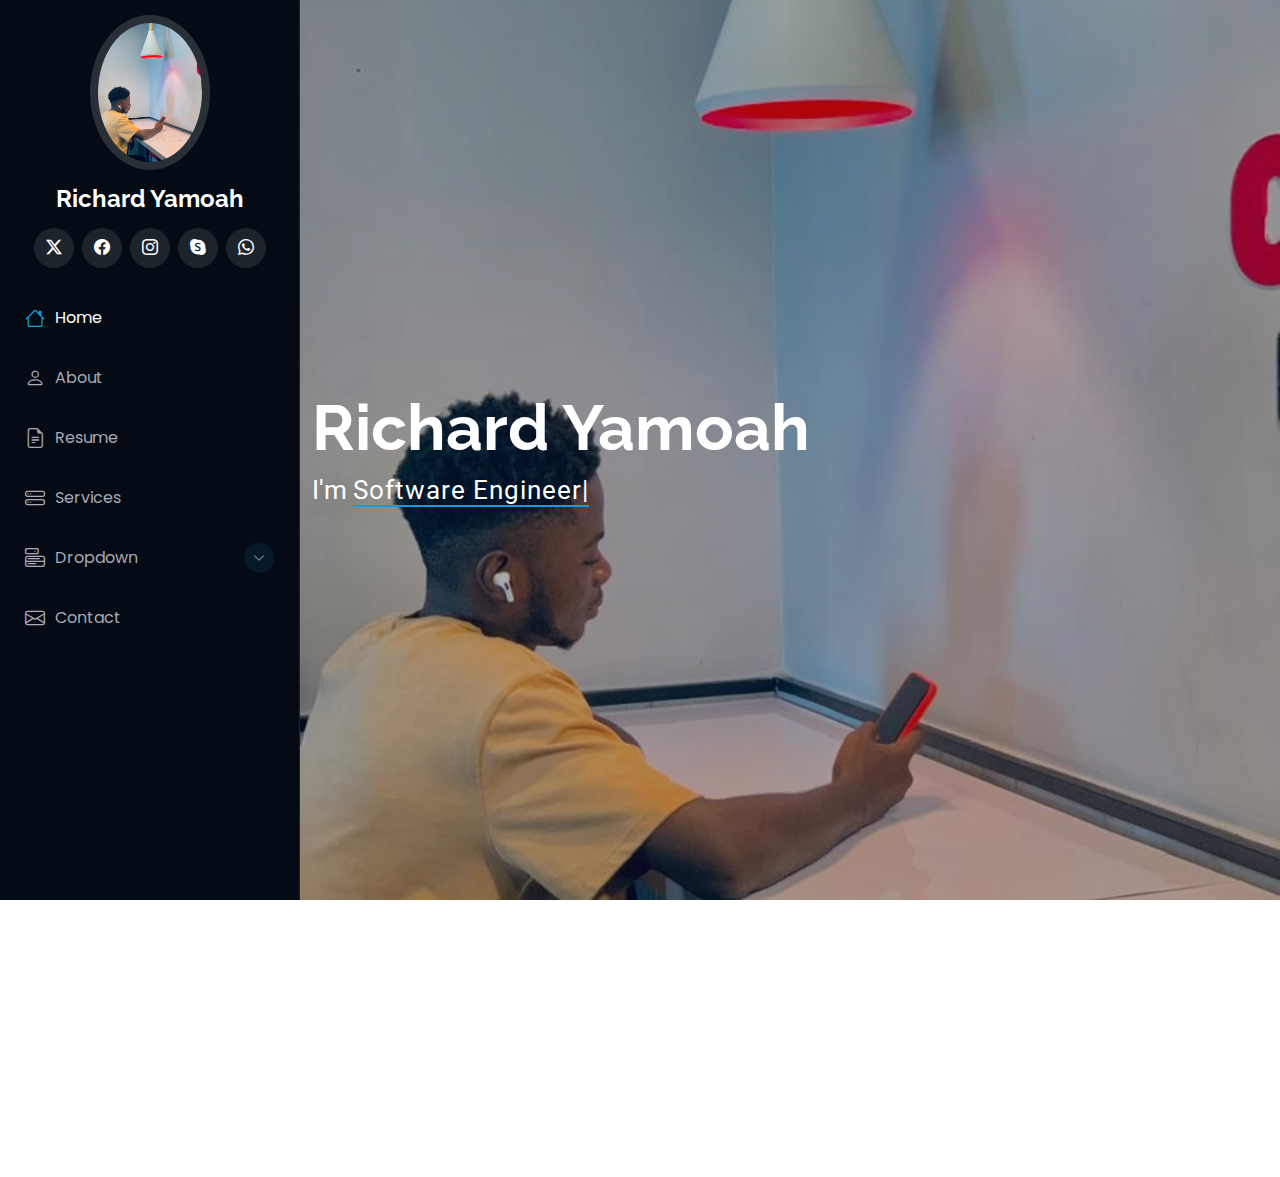
<file: index.html>
<!DOCTYPE html>
<html lang="en">

<head>
  <meta charset="utf-8">
  <meta content="width=device-width, initial-scale=1.0" name="viewport">
  <title>Index - Portfolio </title>
  <meta content="" name="description">
  <meta content="" name="keywords">

  <!-- Favicons -->
  <link href="assets/img/favicon.png" rel="icon">
  <link href="assets/img/apple-touch-icon.png" rel="apple-touch-icon">

  <!-- Fonts -->
  <link href="https://fonts.googleapis.com" rel="preconnect">
  <link href="https://fonts.gstatic.com" rel="preconnect" crossorigin>
  <link href="https://fonts.googleapis.com/css2?family=Roboto:ital,wght@0,100;0,300;0,400;0,500;0,700;0,900;1,100;1,300;1,400;1,500;1,700;1,900&family=Poppins:ital,wght@0,100;0,200;0,300;0,400;0,500;0,600;0,700;0,800;0,900;1,100;1,200;1,300;1,400;1,500;1,600;1,700;1,800;1,900&family=Raleway:ital,wght@0,100;0,200;0,300;0,400;0,500;0,600;0,700;0,800;0,900;1,100;1,200;1,300;1,400;1,500;1,600;1,700;1,800;1,900&display=swap" rel="stylesheet">

  <!-- Vendor CSS Files -->
  <link href="assets/vendor/bootstrap/css/bootstrap.min.css" rel="stylesheet">
  <link href="assets/vendor/bootstrap-icons/bootstrap-icons.css" rel="stylesheet">
  <link href="assets/vendor/aos/aos.css" rel="stylesheet">
  <link href="assets/vendor/glightbox/css/glightbox.min.css" rel="stylesheet">
  <link href="assets/vendor/swiper/swiper-bundle.min.css" rel="stylesheet">

  <!-- Main CSS File -->
  <link href="assets/css/main.css" rel="stylesheet">
</head>

<body class="index-page">

  <header id="header" class="header dark-background d-flex flex-column">
    <i class="header-toggle d-xl-none bi bi-list"></i>

    <div class="profile-img">
      <img src="idimg.jpg" alt="" class="img-fluid rounded-circle">
    </div>

    <a href="index.html" class="logo d-flex align-items-center justify-content-center">
      <!-- Uncomment the line below if you also wish to use an image logo -->
      <!-- <img src="assets/img/logo.png" alt=""> -->
      <h1 class="sitename">Richard Yamoah</h1>
    </a>

    <div class="social-links text-center">
      <a href="https://www.twitter.com/RichardYam18223" class="twitter"><i class="bi bi-twitter-x"></i></a>
      <a href="https://www.facebook.com/Rhich Bhard Boi Idhea" class="facebook"><i class="bi bi-facebook"></i></a>
      <a href="https://www.instagram.com/rhichbhardboiidea" class="instagram"><i class="bi bi-instagram"></i></a>
      <a href="https://join.skype.com/invite/7YtY5K0yZ2o5" class="google-plus"><i class="bi bi-skype"></i></a>
      <a href="https://wa.me/2330549132017" class="WhatsApp"><i class="bi bi-whatsapp"></i></a>
    </div>

    <nav id="navmenu" class="navmenu">
      <ul>
        <li><a href="#hero" class="active"><i class="bi bi-house navicon"></i>Home</a></li>
        <li><a href="About.html"><i class="bi bi-person navicon"></i> About</a></li>
        <li><a href="Resum.html"><i class="bi bi-file-earmark-text navicon"></i> Resume</a></li>
       
        <li><a href="sevice.html"><i class="bi bi-hdd-stack navicon"></i> Services</a></li>
        <li class="dropdown"><a href="index.html"><i class="bi bi-menu-button navicon"></i> <span>Dropdown</span> <i class="bi bi-chevron-down toggle-dropdown"></i></a>
          <ul>
            <li><a href="#">Dropdown 1</a></li>
            <li class="dropdown"><a href="#"><span>Deep Dropdown</span> <i class="bi bi-chevron-down toggle-dropdown"></i></a>
              <ul>
                <li><a href="#">Deep Dropdown 1</a></li>
                <li><a href="#">Deep Dropdown 2</a></li>
                <li><a href="#">Deep Dropdown 3</a></li>
                <li><a href="#">Deep Dropdown 4</a></li>
                <li><a href="#">Deep Dropdown 5</a></li>
              </ul>
            </li>
            <li><a href="#">Dropdown 2</a></li>
            <li><a href="#">Dropdown 3</a></li>
            <li><a href="#">Dropdown 4</a></li>
          </ul>
        </li>
        <li><a href="contact.html"><i class="bi bi-envelope navicon"></i> Contact</a></li>
      </ul>
    </nav>

  </header>

  <main class="main">

    <!-- Hero Section -->
    <section id="hero" class="hero section dark-background">

      <img src="idimg.jpg" alt="" data-aos="fade-in" class="">

      <div class="container" data-aos="fade-up" data-aos-delay="100">
        <h2>Richard Yamoah</h2>
        <p>I'm <span class="typed" data-typed-items="Software Engineer, Web Developer">Software Engineer</span><span class="typed-cursor typed-cursor--blink" aria-hidden="true"></span><span class="typed-cursor typed-cursor--blink" aria-hidden="true"></span></p>
      </div>

    </section><!-- /Hero Section -->

    <!-- Stats Section -->
    <section id="stats" class="stats section">

      <div class="container" data-aos="fade-up" data-aos-delay="100">

        <div class="row gy-4">

          <div class="col-lg-3 col-md-6">
            <div class="stats-item">
              <i class="bi bi-emoji-smile"></i>
              <span data-purecounter-start="0" data-purecounter-end="0" data-purecounter-duration="1" class="purecounter"></span>
              <p><strong>Happy Clients</strong> <span></span></p>
            </div>
          </div><!-- End Stats Item -->

          <div class="col-lg-3 col-md-6">
            <div class="stats-item">
              <i class="bi bi-journal-richtext"></i>
              <span data-purecounter-start="0" data-purecounter-end="2" data-purecounter-duration="1" class="purecounter"></span>
              <p><strong>Projects</strong> <span></span></p>
            </div>
          </div><!-- End Stats Item -->

          <div class="col-lg-3 col-md-6">
            <div class="stats-item">
              <i class="bi bi-headset"></i>
              <span data-purecounter-start="0" data-purecounter-end="4" data-purecounter-duration="1" class="purecounter"></span>
              <p><strong>Hours Of Support</strong> <span></span></p>
            </div>
          </div><!-- End Stats Item -->

          <div class="col-lg-3 col-md-6">
            <div class="stats-item">
              <i class="bi bi-people"></i>
              <span data-purecounter-start="0" data-purecounter-end="32" data-purecounter-duration="1" class="purecounter"></span>
              <p><strong>Hard Workers</strong> <span></span></p>
            </div>
          </div><!-- End Stats Item -->

        </div>

      </div>

    </section><!-- /Stats Section -->

  </main>

  <!-- Scroll Top -->
  <a href="#" id="scroll-top" class="scroll-top d-flex align-items-center justify-content-center"><i class="bi bi-arrow-up-short"></i></a>

  <!-- Preloader -->
  <div id="preloader"></div>

  <!-- Vendor JS Files -->
  <script src="assets/vendor/bootstrap/js/bootstrap.bundle.min.js"></script>
  <script src="assets/vendor/php-email-form/validate.js"></script>
  <script src="assets/vendor/aos/aos.js"></script>
  <script src="assets/vendor/typed.js/typed.umd.js"></script>
  <script src="assets/vendor/purecounter/purecounter_vanilla.js"></script>
  <script src="assets/vendor/waypoints/noframework.waypoints.js"></script>
  <script src="assets/vendor/glightbox/js/glightbox.min.js"></script>
  <script src="assets/vendor/imagesloaded/imagesloaded.pkgd.min.js"></script>
  <script src="assets/vendor/isotope-layout/isotope.pkgd.min.js"></script>
  <script src="assets/vendor/swiper/swiper-bundle.min.js"></script>

  <!-- Main JS File -->
  <script src="assets/js/main.js"></script>

</body>

</html>
</file>
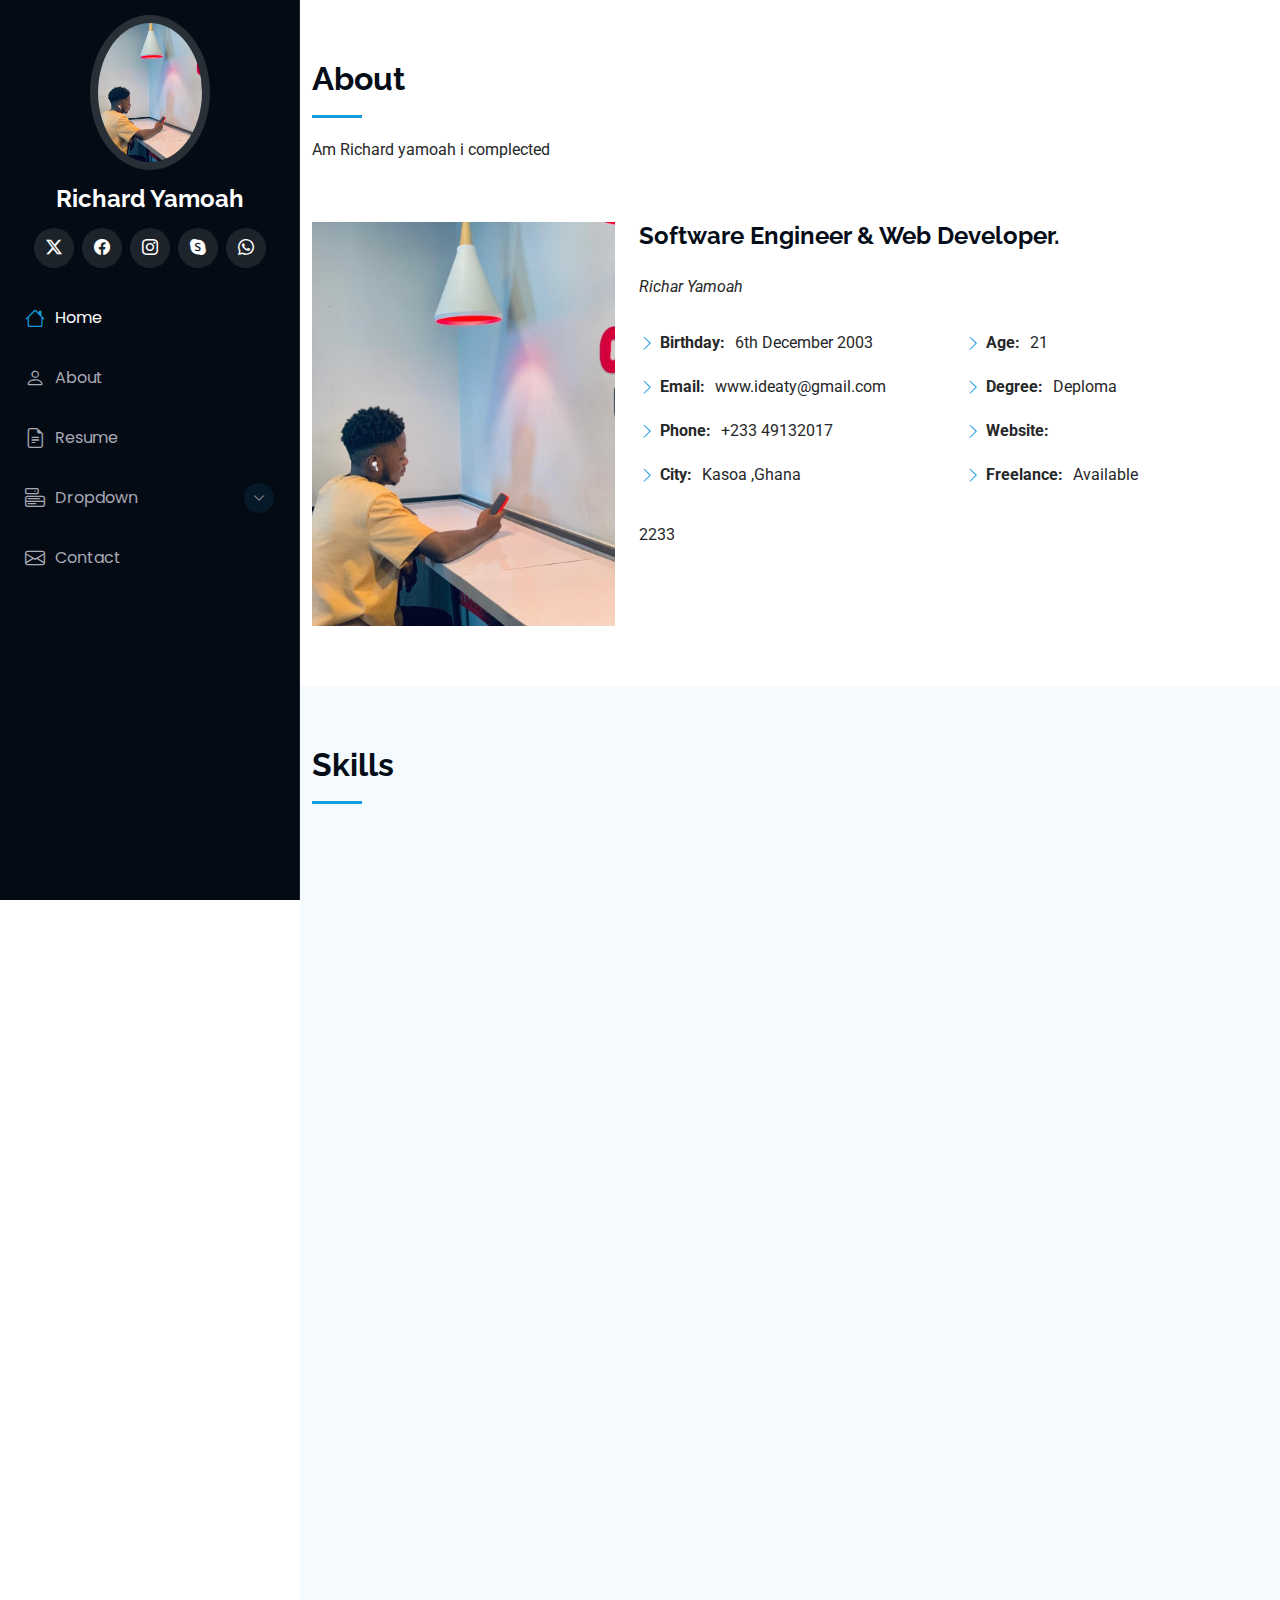
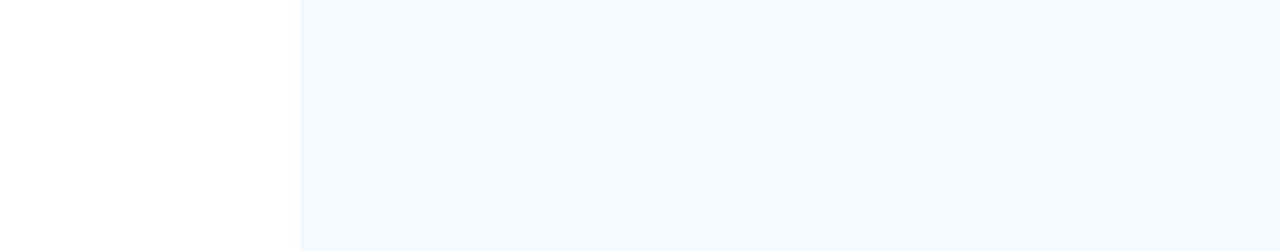
<file: About.html>
<!DOCTYPE html>
<html lang="en">

<head>
  <meta charset="utf-8">
  <meta content="width=device-width, initial-scale=1.0" name="viewport">
  <title>Index - Portfolio </title>
  <meta content="" name="description">
  <meta content="" name="keywords">

  <!-- Favicons -->
  <link href="assets/img/favicon.png" rel="icon">
  <link href="assets/img/apple-touch-icon.png" rel="apple-touch-icon">

  <!-- Fonts -->
  <link href="https://fonts.googleapis.com" rel="preconnect">
  <link href="https://fonts.gstatic.com" rel="preconnect" crossorigin>
  <link href="https://fonts.googleapis.com/css2?family=Roboto:ital,wght@0,100;0,300;0,400;0,500;0,700;0,900;1,100;1,300;1,400;1,500;1,700;1,900&family=Poppins:ital,wght@0,100;0,200;0,300;0,400;0,500;0,600;0,700;0,800;0,900;1,100;1,200;1,300;1,400;1,500;1,600;1,700;1,800;1,900&family=Raleway:ital,wght@0,100;0,200;0,300;0,400;0,500;0,600;0,700;0,800;0,900;1,100;1,200;1,300;1,400;1,500;1,600;1,700;1,800;1,900&display=swap" rel="stylesheet">

  <!-- Vendor CSS Files -->
  <link href="assets/vendor/bootstrap/css/bootstrap.min.css" rel="stylesheet">
  <link href="assets/vendor/bootstrap-icons/bootstrap-icons.css" rel="stylesheet">
  <link href="assets/vendor/aos/aos.css" rel="stylesheet">
  <link href="assets/vendor/glightbox/css/glightbox.min.css" rel="stylesheet">
  <link href="assets/vendor/swiper/swiper-bundle.min.css" rel="stylesheet">

  <!-- Main CSS File -->
  <link href="assets/css/main.css" rel="stylesheet">
</head>

<body class="index-page">

  <header id="header" class="header dark-background d-flex flex-column">
    <i class="header-toggle d-xl-none bi bi-list"></i>

    <div class="profile-img">
      <img src="idimg.jpg" alt="" class="img-fluid rounded-circle">
    </div>

    <a href="index.html" class="logo d-flex align-items-center justify-content-center">
      <!-- Uncomment the line below if you also wish to use an image logo -->
      <!-- <img src="assets/img/logo.png" alt=""> -->
      <h1 class="sitename">Richard Yamoah</h1>
    </a>

    <div class="social-links text-center">
      <a href="https://www.twitter.com/RichardYam18223" class="twitter"><i class="bi bi-twitter-x"></i></a>
      <a href="https://www.facebook.com/Rhich Bhard Boi Idhea" class="facebook"><i class="bi bi-facebook"></i></a>
      <a href="https://www.instagram.com/rhichbhardboiidea" class="instagram"><i class="bi bi-instagram"></i></a>
      <a href="https://join.skype.com/invite/7YtY5K0yZ2o5" class="google-plus"><i class="bi bi-skype"></i></a>
      <a href="https://wa.me/2330549132017" class="WhatsApp"><i class="bi bi-whatsapp"></i></a>
    </div>

    <nav id="navmenu" class="navmenu">
      <ul>
        <li><a href="#hero" class="active"><i class="bi bi-house navicon"></i>Home</a></li>
        <li><a href="About.html"><i class="bi bi-person navicon"></i> About</a></li>
        <li><a href="Resum.html"><i class="bi bi-file-earmark-text navicon"></i> Resume</a></li>
       
        <li><a href="sevice.html"><i class="bi bi-hdd-stack navicon"></i> Services</a></li>
        <li class="dropdown"><a href="index.html"><i class="bi bi-menu-button navicon"></i> <span>Dropdown</span> <i class="bi bi-chevron-down toggle-dropdown"></i></a>
          <ul>
            <li><a href="#">Dropdown 1</a></li>
            <li class="dropdown"><a href="#"><span>Deep Dropdown</span> <i class="bi bi-chevron-down toggle-dropdown"></i></a>
              <ul>
                <li><a href="#">Deep Dropdown 1</a></li>
                <li><a href="#">Deep Dropdown 2</a></li>
                <li><a href="#">Deep Dropdown 3</a></li>
                <li><a href="#">Deep Dropdown 4</a></li>
                <li><a href="#">Deep Dropdown 5</a></li>
              </ul>
            </li>
            <li><a href="#">Dropdown 2</a></li>
            <li><a href="#">Dropdown 3</a></li>
            <li><a href="#">Dropdown 4</a></li>
          </ul>
        </li>
        <li><a href="contact.html"><i class="bi bi-envelope navicon"></i> Contact</a></li>
      </ul>
    </nav>

  </header>


<body class="index-page">

  <header id="header" class="header dark-background d-flex flex-column">
    <i class="header-toggle d-xl-none bi bi-list"></i>

    <div class="profile-img">
      <img src="idimg.jpg" alt="" class="img-fluid rounded-circle">
    </div>

    <a href="index.html" class="logo d-flex align-items-center justify-content-center">
      <!-- Uncomment the line below if you also wish to use an image logo -->
      <!-- <img src="assets/img/logo.png" alt=""> -->
      <h1 class="sitename">Richard Yamoah</h1>
    </a>

    <div class="social-links text-center">
      <a href="http/twitter.com" class="twitter"><i class="bi bi-twitter-x"></i></a>
      <a href="https://www.facebook.com/Rhich Bhard Boi Idhea" class="facebook"><i class="bi bi-facebook"></i></a>
      <a href="https://www.instagram.com/rhichbhardboiidea" class="instagram"><i class="bi bi-instagram"></i></a>
      <a href="https://join.skype.com/invite/7YtY5K0yZ2o5" class="google-plus"><i class="bi bi-skype"></i></a>
      <a href="https://wa.me/2330549132017" class="WhatsApp"><i class="bi bi-whatsapp"></i></a>
    </div>


    <nav id="navmenu" class="navmenu">
      <ul>
        <li><a href="index.html" class="active"><i class="bi bi-house navicon"></i>Home</a></li>
        <li><a href="About.html"><i class="bi bi-person navicon"></i> About</a></li>
        <li><a href="Resum.html"><i class="bi bi-file-earmark-text navicon"></i> Resume</a></li>
     
       
        <li class="dropdown"><a href="index.html"><i class="bi bi-menu-button navicon"></i> <span>Dropdown</span> <i class="bi bi-chevron-down toggle-dropdown"></i></a>
          <ul>
            <li><a href="#">Dropdown 1</a></li>
            <li class="dropdown"><a href="#"><span>Deep Dropdown</span> <i class="bi bi-chevron-down toggle-dropdown"></i></a>
              <ul>
                <li><a href="#">Deep Dropdown 1</a></li>
                <li><a href="#">Deep Dropdown 2</a></li>
                <li><a href="#">Deep Dropdown 3</a></li>
                <li><a href="#">Deep Dropdown 4</a></li>
                <li><a href="#">Deep Dropdown 5</a></li>
              </ul>
            </li>
            <li><a href="#">Dropdown 2</a></li>
            <li><a href="#">Dropdown 3</a></li>
            <li><a href="#">Dropdown 4</a></li>
          </ul>
        </li>
        <li><a href="contact.html"><i class="bi bi-envelope navicon"></i> Contact</a></li>
      </ul>
    </nav>

  </header>

  <main class="main">

    <!-- About Section -->
    <section id="about" class="about section">

      <!-- Section Title -->
      <div class="container section-title" data-aos="fade-up">
        <h2>About</h2>
        <p>Am Richard yamoah i complected</p>
      </div><!-- End Section Title -->

      <div class="container" data-aos="fade-up" data-aos-delay="100">

        <div class="row gy-4 justify-content-center">
          <div class="col-lg-4">
            <img src="idimg.jpg" class="img-fluid" alt="">
          </div>
          <div class="col-lg-8 content">
            <h2> Software Engineer &amp; Web Developer.</h2>
            <p class="fst-italic py-3">
              Richar Yamoah
            </p>
            <div class="row">
              <div class="col-lg-6">
                <ul>
                  <li><i class="bi bi-chevron-right"></i> <strong>Birthday:</strong> <span>6th December 2003</span></li>
                  <li><i class="bi bi-chevron-right"></i> <strong>Email:</strong> <span>www.ideaty@gmail.com</span></li>
                  <li><i class="bi bi-chevron-right"></i> <strong>Phone:</strong> <span>+233 49132017</span></li>
                  <li><i class="bi bi-chevron-right"></i> <strong>City:</strong> <span>Kasoa ,Ghana</span></li>
                </ul>
              </div>
              <div class="col-lg-6">
                <ul>
                  <li><i class="bi bi-chevron-right"></i> <strong>Age:</strong> <span>21</span></li>
                  <li><i class="bi bi-chevron-right"></i> <strong>Degree:</strong> <span>Deploma</span></li>
                  <li><i class="bi bi-chevron-right"></i> <strong>Website:</strong> <span></span></li>
                  <li><i class="bi bi-chevron-right"></i> <strong>Freelance:</strong> <span>Available</span></li>
                </ul>
              </div>
            </div>
            <p class="py-3">
             2233
            </p>
          </div>
        </div>

      </div>

    </section><!-- /About Section -->

   <!-- Skills Section -->
   <section id="skills" class="skills section light-background">

    <!-- Section Title -->
    <div class="container section-title" data-aos="fade-up">
      <h2>Skills</h2>
      <p></p>
    </div><!-- End Section Title -->

    <div class="container" data-aos="fade-up" data-aos-delay="100">

      <div class="row skills-content skills-animation">

        <div class="col-lg-6">

          <div class="progress">
            <span class="skill"><span>HTML</span> <i class="val">100%</i></span>
            <div class="progress-bar-wrap">
              <div class="progress-bar" role="progressbar" aria-valuenow="100" aria-valuemin="0" aria-valuemax="100"></div>
            </div>
          </div><!-- End Skills Item -->

          <div class="progress">
            <span class="skill"><span>CSS</span> <i class="val">90%</i></span>
            <div class="progress-bar-wrap">
              <div class="progress-bar" role="progressbar" aria-valuenow="90" aria-valuemin="0" aria-valuemax="100"></div>
            </div>
          </div><!-- End Skills Item -->

          <div class="progress">
            <span class="skill"><span>JavaScript</span> <i class="val">75%</i></span>
            <div class="progress-bar-wrap">
              <div class="progress-bar" role="progressbar" aria-valuenow="75" aria-valuemin="0" aria-valuemax="100"></div>
            </div>
          </div><!-- End Skills Item -->

        </div>

        <div class="col-lg-6">

          <div class="progress">
            <span class="skill"><span>PHP</span> <i class="val">80%</i></span>
            <div class="progress-bar-wrap">
              <div class="progress-bar" role="progressbar" aria-valuenow="80" aria-valuemin="0" aria-valuemax="100"></div>
            </div>
          </div><!-- End Skills Item -->

          <div class="progress">
            <span class="skill"><span>WordPress/CMS</span> <i class="val">90%</i></span>
            <div class="progress-bar-wrap">
              <div class="progress-bar" role="progressbar" aria-valuenow="90" aria-valuemin="0" aria-valuemax="100"></div>
            </div>
          </div><!-- End Skills Item -->

          <div class="progress">
            <span class="skill"><span>Photoshop</span> <i class="val">55%</i></span>
            <div class="progress-bar-wrap">
              <div class="progress-bar" role="progressbar" aria-valuenow="55" aria-valuemin="0" aria-valuemax="100"></div>
            </div>
          </div><!-- End Skills Item -->

        </div>

      </div>

    </div>

  </section><!-- /Skills Section -->

 
  <!-- Testimonials Section -->
  <section id="testimonials" class="testimonials section light-background">

    <!-- Section Title -->
    <div class="container section-title" data-aos="fade-up">
      <h2>Testimonials</h2>
      <p></p>
    </div><!-- End Section Title -->

    <div class="container" data-aos="fade-up" data-aos-delay="100">

      <div class="swiper init-swiper">
        <script type="application/json" class="swiper-config">
          {
            "loop": true,
            "speed": 600,
            "autoplay": {
              "delay": 5000
            },
            "slidesPerView": "auto",
            "pagination": {
              "el": ".swiper-pagination",
              "type": "bullets",
              "clickable": true
            },
            "breakpoints": {
              "320": {
                "slidesPerView": 1,
                "spaceBetween": 40
              },
              "1200": {
                "slidesPerView": 3,
                "spaceBetween": 1
              }
            }
          }
        </script>
        <div class="swiper-wrapper">

          <div class="swiper-slide">
            <div class="testimonial-item">
              <p>
                <i class="bi bi-quote quote-icon-left"></i>
                <span>Proin iaculis purus consequat sem cure digni ssim donec porttitora entum suscipit rhoncus. Accusantium quam, ultricies eget id, aliquam eget nibh et. Maecen aliquam, risus at semper.</span>
                <i class="bi bi-quote quote-icon-right"></i>
              </p>
              <img src="img/i1.jpg" class="testimonial-img" alt="">
              <h3>Sandra addo</h3>
              <h4>Ceo &amp; Founder</h4>
            </div>
          </div><!-- End testimonial item -->

          <div class="swiper-slide">
            <div class="testimonial-item">
              <p>
                <i class="bi bi-quote quote-icon-left"></i>
                <span>Export tempor illum tamen malis malis eram quae irure esse labore quem cillum quid malis quorum velit fore eram velit sunt aliqua noster fugiat irure amet legam anim culpa.</span>
                <i class="bi bi-quote quote-icon-right"></i>
              </p>
              <img src="img/i2.jpg" class="testimonial-img" alt="">
              <h3>Eric komson</h3>
              <h4>Designer</h4>
            </div>
          </div><!-- End testimonial item -->

          <div class="swiper-slide">
            <div class="testimonial-item">
              <p>
                <i class="bi bi-quote quote-icon-left"></i>
                <span>Enim nisi quem export duis labore cillum quae magna enim sint quorum nulla quem veniam duis minim tempor labore quem eram duis noster aute amet eram fore quis sint minim.</span>
                <i class="bi bi-quote quote-icon-right"></i>
              </p>
              <img src="img/IMG-20250415-WA0061.jpg" class="testimonial-img" alt="">
              <h3>mr.Hakem Andoh</h3>
              <h4>Store Owner</h4>
            </div>
          </div><!-- End testimonial item -->

          <div class="swiper-slide">
            <div class="testimonial-item">
              <p>
                <i class="bi bi-quote quote-icon-left"></i>
                <span>Fugiat enim eram quae cillum dolore dolor amet nulla culpa multos export minim fugiat dolor enim duis veniam ipsum anim magna sunt elit fore quem dolore labore illum veniam.</span>
                <i class="bi bi-quote quote-icon-right"></i>
              </p>
              <img src="img/IMG-20250415-WA0062.jpg" class="testimonial-img" alt="">
              <h3>sherif Andoh</h3>
              <h4>Freelancer</h4>
            </div>
          </div><!-- End testimonial item -->

          <div class="swiper-slide">
            <div class="testimonial-item">
              <p>
                <i class="bi bi-quote quote-icon-left"></i>
                <span>Quis quorum aliqua sint quem legam fore sunt eram irure aliqua veniam tempor noster veniam sunt culpa nulla illum cillum fugiat legam esse veniam culpa fore nisi cillum quid.</span>
                <i class="bi bi-quote quote-icon-right"></i>
              </p>
              <img src="img/IMG-20250415-WA0063.jpg" class="testimonial-img" alt="">
              <h3>Mr,Ben Boadi</h3>
              <h4>Entrepreneur</h4>
            </div>
          </div><!-- End testimonial item -->

        </div>
        <div class="swiper-pagination"></div>
      </div>

    </div>

  </section><!-- /Testimonials Section -->
          </div>
        </div>
      </div>
  </main>

  <!-- Scroll Top -->
  <a href="#" id="scroll-top" class="scroll-top d-flex align-items-center justify-content-center"><i class="bi bi-arrow-up-short"></i></a>

  <!-- Preloader -->
  <div id="preloader"></div>

  <!-- Vendor JS Files -->
  <script src="assets/vendor/bootstrap/js/bootstrap.bundle.min.js"></script>
  <script src="assets/vendor/php-email-form/validate.js"></script>
  <script src="assets/vendor/aos/aos.js"></script>
  <script src="assets/vendor/typed.js/typed.umd.js"></script>
  <script src="assets/vendor/purecounter/purecounter_vanilla.js"></script>
  <script src="assets/vendor/waypoints/noframework.waypoints.js"></script>
  <script src="assets/vendor/glightbox/js/glightbox.min.js"></script>
  <script src="assets/vendor/imagesloaded/imagesloaded.pkgd.min.js"></script>
  <script src="assets/vendor/isotope-layout/isotope.pkgd.min.js"></script>
  <script src="assets/vendor/swiper/swiper-bundle.min.js"></script>

  <!-- Main JS File -->
  <script src="assets/js/main.js"></script>

</body>

</html>
</file>
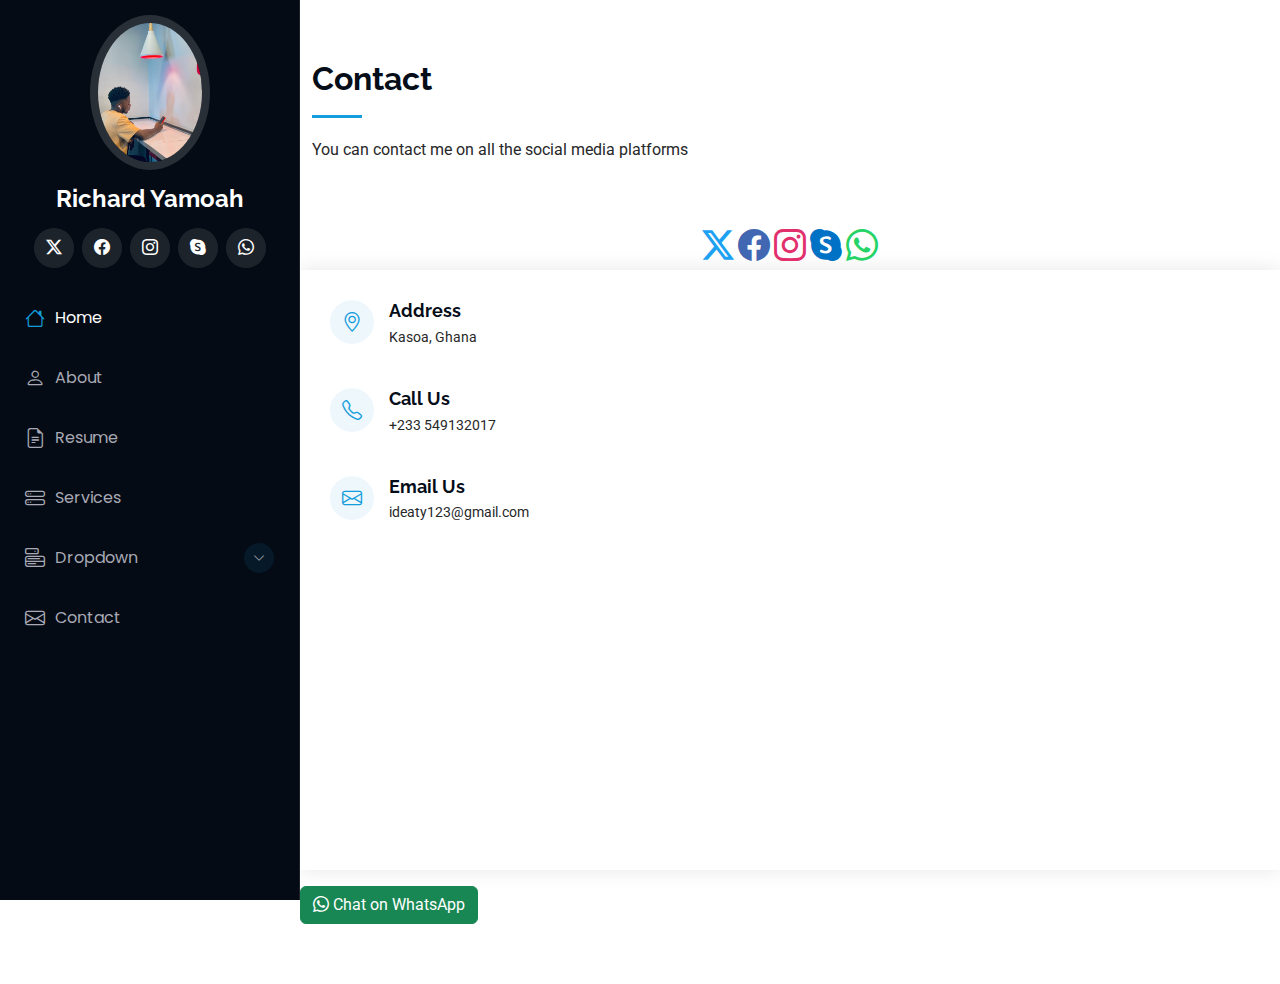
<file: contact.html>
<!DOCTYPE html>
<html lang="en">

<head>
  <meta charset="utf-8">
  <meta content="width=device-width, initial-scale=1.0" name="viewport">
  <title>Index - Portfolio </title>
  <meta content="" name="description">
  <meta content="" name="keywords">

  <!-- Favicons -->
  <link href="assets/img/favicon.png" rel="icon">
  <link href="assets/img/apple-touch-icon.png" rel="apple-touch-icon">

  <!-- Fonts -->
  <link href="https://fonts.googleapis.com" rel="preconnect">
  <link href="https://fonts.gstatic.com" rel="preconnect" crossorigin>
  <link href="https://fonts.googleapis.com/css2?family=Roboto:ital,wght@0,100;0,300;0,400;0,500;0,700;0,900;1,100;1,300;1,400;1,500;1,700;1,900&family=Poppins:ital,wght@0,100;0,200;0,300;0,400;0,500;0,600;0,700;0,800;0,900;1,100;1,200;1,300;1,400;1,500;1,600;1,700;1,800;1,900&family=Raleway:ital,wght@0,100;0,200;0,300;0,400;0,500;0,600;0,700;0,800;0,900;1,100;1,200;1,300;1,400;1,500;1,600;1,700;1,800;1,900&display=swap" rel="stylesheet">

  <!-- Vendor CSS Files -->
  <link href="assets/vendor/bootstrap/css/bootstrap.min.css" rel="stylesheet">
  <link href="assets/vendor/bootstrap-icons/bootstrap-icons.css" rel="stylesheet">
  <link href="assets/vendor/aos/aos.css" rel="stylesheet">
  <link href="assets/vendor/glightbox/css/glightbox.min.css" rel="stylesheet">
  <link href="assets/vendor/swiper/swiper-bundle.min.css" rel="stylesheet">

  <!-- Main CSS File -->
  <link href="assets/css/main.css" rel="stylesheet">
</head>

<body class="index-page">

  <header id="header" class="header dark-background d-flex flex-column">
    <i class="header-toggle d-xl-none bi bi-list"></i>

    <div class="profile-img">
      <img src="idimg.jpg" alt="" class="img-fluid rounded-circle">
    </div>

    <a href="index.html" class="logo d-flex align-items-center justify-content-center">
      <!-- Uncomment the line below if you also wish to use an image logo -->
      <!-- <img src="assets/img/logo.png" alt=""> -->
      <h1 class="sitename">Richard Yamoah</h1>
    </a>

    <div class="social-links text-center">
      <a href="https://www.twitter.com/RichardYam18223" class="twitter"><i class="bi bi-twitter-x"></i></a>
      <a href="https://www.facebook.com/Rhich Bhard Boi Idhea" class="facebook"><i class="bi bi-facebook"></i></a>
      <a href="https://www.instagram.com/rhichbhardboiidea" class="instagram"><i class="bi bi-instagram"></i></a>
      <a href="https://join.skype.com/invite/7YtY5K0yZ2o5" class="google-plus"><i class="bi bi-skype"></i></a>
      <a href="https://wa.me/2330549132017" class="WhatsApp"><i class="bi bi-whatsapp"></i></a>
    </div>

    <nav id="navmenu" class="navmenu">
      <ul>
        <li><a href="#hero" class="active"><i class="bi bi-house navicon"></i>Home</a></li>
        <li><a href="About.html"><i class="bi bi-person navicon"></i> About</a></li>
        <li><a href="Resum.html"><i class="bi bi-file-earmark-text navicon"></i> Resume</a></li>
       
        <li><a href="sevice.html"><i class="bi bi-hdd-stack navicon"></i> Services</a></li>
        <li class="dropdown"><a href="index.html"><i class="bi bi-menu-button navicon"></i> <span>Dropdown</span> <i class="bi bi-chevron-down toggle-dropdown"></i></a>
          <ul>
            <li><a href="#">Dropdown 1</a></li>
            <li class="dropdown"><a href="#"><span>Deep Dropdown</span> <i class="bi bi-chevron-down toggle-dropdown"></i></a>
              <ul>
                <li><a href="#">Deep Dropdown 1</a></li>
                <li><a href="#">Deep Dropdown 2</a></li>
                <li><a href="#">Deep Dropdown 3</a></li>
                <li><a href="#">Deep Dropdown 4</a></li>
                <li><a href="#">Deep Dropdown 5</a></li>
              </ul>
            </li>
            <li><a href="#">Dropdown 2</a></li>
            <li><a href="#">Dropdown 3</a></li>
            <li><a href="#">Dropdown 4</a></li>
          </ul>
        </li>
        <li><a href="contact.html"><i class="bi bi-envelope navicon"></i> Contact</a></li>
      </ul>
    </nav>

  </header>


  <main class="main">

    <!-- Contact Section -->
    <section id="contact" class="contact section">

        <!-- Section Title -->
        <div class="container section-title" data-aos="fade-up">
          <h2>Contact</h2>
          <p>You can contact me on all the social media platforms </p>
        </div><!-- End Section Title -->
  
        <div class="social-links text-center">
          <a style="color: #1DA1F2;font-size: 2em;" href="https://www.twitter.com/RichardYam18223" class="twitter"><b><i class="bi bi-twitter-x"></i></b></a>
          <a style="color: #4267B2;font-size: 2em;" href="https://www.facebook.com/Rhich Bhard Boi Idhea" class="facebook"><b><i class="bi bi-facebook"></i></b></a>
          <a style="color: #E1306C;font-size: 2em;" href="https://www.instagram.com/rhichbhardboiidea" class="instagram"><b><i class="bi bi-instagram"></i></b></a>
          <a style="color: #0072C6;font-size: 2em;" href="https://join.skype.com/invite/7YtY5K0yZ2o5" class="google-plus"><b><i class="bi bi-skype"></i></b></a>
          <a style="color: #25D366;font-size: 2em;" href="https://wa.me/2330549132017" class="WhatsApp"><b><i class="bi bi-whatsapp"></i></b></a>
        </div>
  
         
  
              <div class="info-wrap">
                <div class="info-item d-flex" data-aos="fade-up" data-aos-delay="2000">
                  <i class="bi bi-geo-alt flex-shrink-0"></i>
                  <div>
                    <h3>Address</h3>
                    <p>Kasoa, Ghana</p>
                  </div>
                </div><!-- End Info Item -->
  
                <div class="info-item d-flex" data-aos="fade-up" data-aos-delay="3000">
                  <i class="bi bi-telephone flex-shrink-0"></i>
                  <div>
                    <h3>Call Us</h3>
                    <p>+233 549132017</p>
                  </div>
                </div><!-- End Info Item -->
  
                <div class="info-item d-flex" data-aos="fade-up" data-aos-delay="400">
                  <i class="bi bi-envelope flex-shrink-0"></i>
                  <div>
                    <h3>Email Us</h3>
                    <p>ideaty123@gmail.com</p>
                  </div>
                </div><!-- End Info Item -->

                <iframe src="https://www.google.com/maps/embed?pb=!1m18!1m12!1m3!1d3983.456414744215!2d-0.18663799999999998!3d5.603717000000001!2m3!1f0!2f0!3f0!3m2!1i1024!2i768!4f13.1!3m3!1m2!1s0x1060c69637c0a5d9%3A0x61f55c7e3f2f3b6c!2sAccra%2C%20Ghana!5e0!3m2!1sen!2sid!4v1629783930006!5m2!1sen!2sid" frameborder="0" style="border:0; width: 100%; height: 270px;" allowfullscreen="" loading="lazy" referrerpolicy="no-referrer-when-downgrade"></iframe>
              </div>
            </div>
  

<div class="col-md-12 mt-3">
  <a href="https://wa.me/2330549132017" target="_blank" class="btn btn-success">
    <i class="bi bi-whatsapp"></i> Chat on WhatsApp
  </a>
</div>
  
                </div>
              </form>
            </div><!-- End Contact Form -->
  
          </div>
  
        </div>
  
      </section><!-- /Contact Section -->
  </main>

  <!-- Scroll Top -->
  <a href="contact.php" id="scroll-top" class="scroll-top d-flex align-items-center justify-content-center"><i class="bi bi-arrow-up-short"></i></a>

  <!-- Preloader -->
  <div id="preloader"></div>

  <!-- Vendor JS Files -->
  <script src="assets/vendor/bootstrap/js/bootstrap.bundle.min.js"></script>
  <script src="assets/vendor/php-email-form/validate.js"></script>
  <script src="assets/vendor/aos/aos.js"></script>
  <script src="assets/vendor/typed.js/typed.umd.js"></script>
  <script src="assets/vendor/purecounter/purecounter_vanilla.js"></script>
  <script src="assets/vendor/waypoints/noframework.waypoints.js"></script>
  <script src="assets/vendor/glightbox/js/glightbox.min.js"></script>
  <script src="assets/vendor/imagesloaded/imagesloaded.pkgd.min.js"></script>
  <script src="assets/vendor/isotope-layout/isotope.pkgd.min.js"></script>
  <script src="assets/vendor/swiper/swiper-bundle.min.js"></script>

  <!-- Main JS File -->
  <script src="assets/js/main.js"></script>

</body>

</html>
</file>
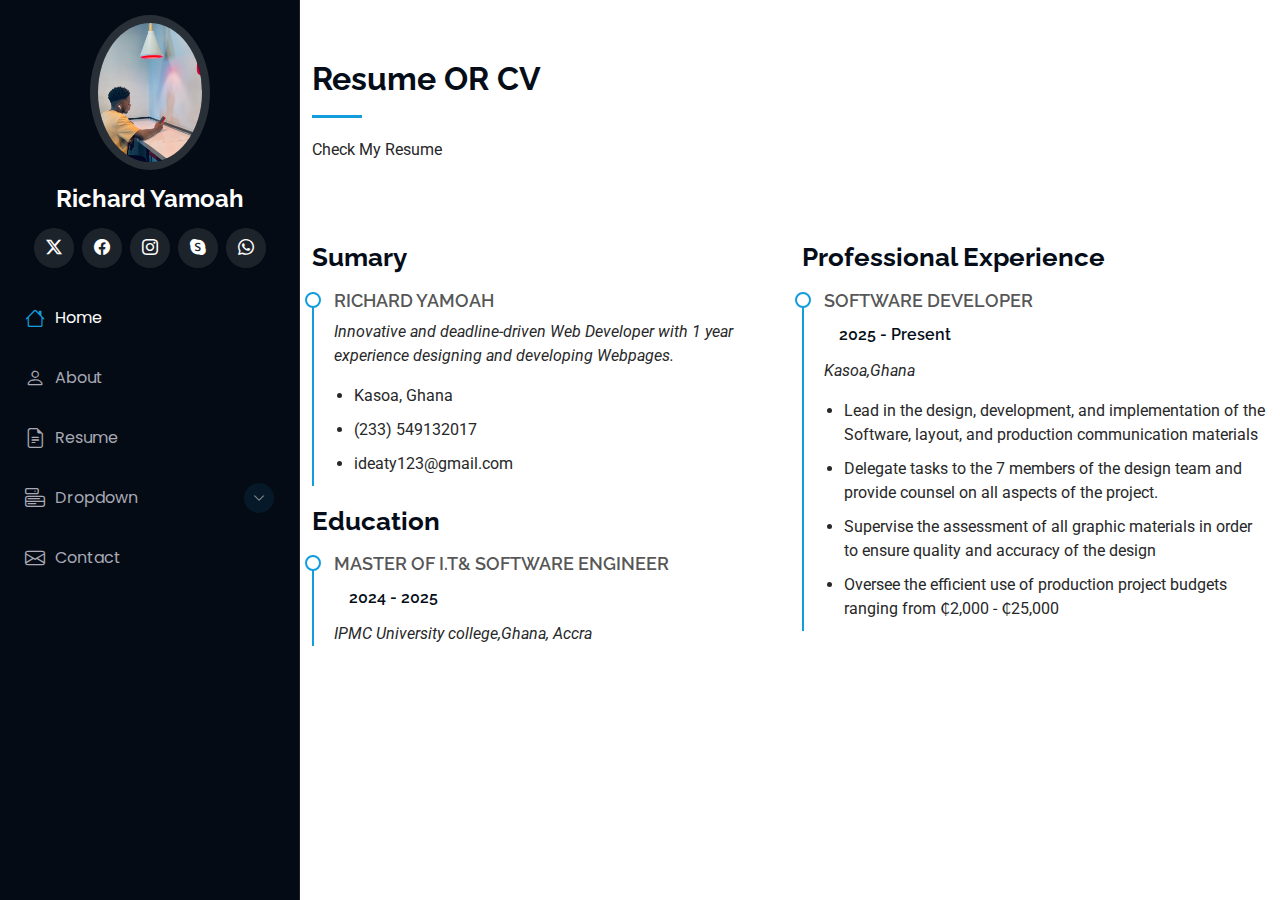
<file: Resum.html>
<!DOCTYPE html>
<html lang="en">

<head>
  <meta charset="utf-8">
  <meta content="width=device-width, initial-scale=1.0" name="viewport">
  <title>Index - IDHEA</title>
  <meta content="" name="description">
  <meta content="" name="keywords">

  <!-- Favicons -->
  <link href="assets/img/favicon.png" rel="icon">
  <link href="assets/img/apple-touch-icon.png" rel="apple-touch-icon">

  <!-- Fonts -->
  <link href="https://fonts.googleapis.com" rel="preconnect">
  <link href="https://fonts.gstatic.com" rel="preconnect" crossorigin>
  <link href="https://fonts.googleapis.com/css2?family=Roboto:ital,wght@0,100;0,300;0,400;0,500;0,700;0,900;1,100;1,300;1,400;1,500;1,700;1,900&family=Poppins:ital,wght@0,100;0,200;0,300;0,400;0,500;0,600;0,700;0,800;0,900;1,100;1,200;1,300;1,400;1,500;1,600;1,700;1,800;1,900&family=Raleway:ital,wght@0,100;0,200;0,300;0,400;0,500;0,600;0,700;0,800;0,900;1,100;1,200;1,300;1,400;1,500;1,600;1,700;1,800;1,900&display=swap" rel="stylesheet">

  <!-- Vendor CSS Files -->
  <link href="assets/vendor/bootstrap/css/bootstrap.min.css" rel="stylesheet">
  <link href="assets/vendor/bootstrap-icons/bootstrap-icons.css" rel="stylesheet">
  <link href="assets/vendor/aos/aos.css" rel="stylesheet">
  <link href="assets/vendor/glightbox/css/glightbox.min.css" rel="stylesheet">
  <link href="assets/vendor/swiper/swiper-bundle.min.css" rel="stylesheet">

  <!-- Main CSS File -->
  <link href="assets/css/main.css" rel="stylesheet">

</head>

<body class="index-page">

  <header id="header" class="header dark-background d-flex flex-column">
    <i class="header-toggle d-xl-none bi bi-list"></i>

    <div class="profile-img">
      <img src="idimg.jpg" alt="" class="img-fluid rounded-circle">
    </div>

    <a href="index.html" class="logo d-flex align-items-center justify-content-center">
      <!-- Uncomment the line below if you also wish to use an image logo -->
      <!-- <img src="assets/img/logo.png" alt=""> -->
      <h1 class="sitename">Richard Yamoah</h1>
    </a>

    <div class="social-links text-center">
      <a href="http/twitter.com" class="twitter"><i class="bi bi-twitter-x"></i></a>
      <a href="https://www.facebook.com/Rhich Bhard Boi Idhea" class="facebook"><i class="bi bi-facebook"></i></a>
      <a href="https://www.instagram.com/rhichbhardboiidea" class="instagram"><i class="bi bi-instagram"></i></a>
      <a href="https://join.skype.com/invite/7YtY5K0yZ2o5" class="google-plus"><i class="bi bi-skype"></i></a>
      <a href="https://wa.me/2330549132017" class="WhatsApp"><i class="bi bi-whatsapp"></i></a>
    </div>


    <nav id="navmenu" class="navmenu">
      <ul>
        <li><a href="index.html" class="active"><i class="bi bi-house navicon"></i>Home</a></li>
        <li><a href="About.html"><i class="bi bi-person navicon"></i> About</a></li>
        <li><a href="Resum.html"><i class="bi bi-file-earmark-text navicon"></i> Resume</a></li>
       
        
        <li class="dropdown"><a href="index.html"><i class="bi bi-menu-button navicon"></i> <span>Dropdown</span> <i class="bi bi-chevron-down toggle-dropdown"></i></a>
          <ul>
            <li><a href="#">Dropdown 1</a></li>
            <li class="dropdown"><a href="#"><span>Deep Dropdown</span> <i class="bi bi-chevron-down toggle-dropdown"></i></a>
              <ul>
                <li><a href="#">Deep Dropdown 1</a></li>
                <li><a href="#">Deep Dropdown 2</a></li>
                <li><a href="#">Deep Dropdown 3</a></li>
                <li><a href="#">Deep Dropdown 4</a></li>
                <li><a href="#">Deep Dropdown 5</a></li>
              </ul>
            </li>
            <li><a href="#">Dropdown 2</a></li>
            <li><a href="#">Dropdown 3</a></li>
            <li><a href="#">Dropdown 4</a></li>
          </ul>
        </li>
        <li><a href="contact.html"><i class="bi bi-envelope navicon"></i> Contact</a></li>
      </ul>
    </nav>

  </header>

  <main class="main">

      <!-- Resume Section -->
      <section id="resume" class="resume section">

        <!-- Section Title -->
        <div class="container section-title" data-aos="fade-up">
          <h2>Resume OR CV</h2>
          <p>Check My Resume</p>
        </div><!-- End Section Title -->
  
        <div class="container">
  
          <div class="row">
  
            <div class="col-lg-6" data-aos="fade-up" data-aos-delay="100">
              <h3 class="resume-title">Sumary</h3>
  
              <div class="resume-item pb-0">
                <h4>Richard yamoah</h4>
                <p><em>Innovative and deadline-driven Web Developer with 1 year experience designing and developing Webpages.</em></p>
                <ul>
                  <li>Kasoa, Ghana</li>
                  <li>(233) 549132017</li>
                  <li>ideaty123@gmail.com</li>
                </ul>
              </div><!-- Edn Resume Item -->
  
              <h3 class="resume-title">Education</h3>
              <div class="resume-item">
                <h4>Master of I.T&amp; Software Engineer</h4>
                <h5>2024 - 2025</h5>
                <p><em>IPMC University college,Ghana, Accra</em></p>
                <p></p>
              </div><!-- Edn Resume Item -->
            </div>
  
            <div class="col-lg-6" data-aos="fade-up" data-aos-delay="200">
              <h3 class="resume-title">Professional Experience</h3>
              <div class="resume-item">
                <h4>Software Developer</h4>
                <h5>2025 - Present</h5>
                <p><em>Kasoa,Ghana</em></p>
                <ul>
                  <li>Lead in the design, development, and implementation of the Software, layout, and production communication materials</li>
                  <li>Delegate tasks to the 7 members of the design team and provide counsel on all aspects of the project. </li>
                  <li>Supervise the assessment of all graphic materials in order to ensure quality and accuracy of the design</li>
                  <li>Oversee the efficient use of production project budgets ranging from &#8373;2,000 - &#8373;25,000</li>
                </ul>
              </div><!-- Edn Resume Item -->
  
            </div>
  
          </div>
  
        </div>
  
      </section><!-- /Resume Section -->
  
  </main>

  <!-- Scroll Top -->
  <a href="#" id="scroll-top" class="scroll-top d-flex align-items-center justify-content-center"><i class="bi bi-arrow-up-short"></i></a>

  <!-- Preloader -->
  <div id="preloader"></div>

  <!-- Vendor JS Files -->
  <script src="assets/vendor/bootstrap/js/bootstrap.bundle.min.js"></script>
  <script src="assets/vendor/php-email-form/validate.js"></script>
  <script src="assets/vendor/aos/aos.js"></script>
  <script src="assets/vendor/typed.js/typed.umd.js"></script>
  <script src="assets/vendor/purecounter/purecounter_vanilla.js"></script>
  <script src="assets/vendor/waypoints/noframework.waypoints.js"></script>
  <script src="assets/vendor/glightbox/js/glightbox.min.js"></script>
  <script src="assets/vendor/imagesloaded/imagesloaded.pkgd.min.js"></script>
  <script src="assets/vendor/isotope-layout/isotope.pkgd.min.js"></script>
  <script src="assets/vendor/swiper/swiper-bundle.min.js"></script>

  <!-- Main JS File -->
  <script src="assets/js/main.js"></script>

</body>

</html>
</file>
<file: assets/css/main.css>
/* Fonts */
:root {
  --default-font: "Roboto",  system-ui, -apple-system, "Segoe UI", Roboto, "Helvetica Neue", Arial, "Noto Sans", "Liberation Sans", sans-serif, "Apple Color Emoji", "Segoe UI Emoji", "Segoe UI Symbol", "Noto Color Emoji";
  --heading-font: "Raleway",  sans-serif;
  --nav-font: "Poppins",  sans-serif;
}

/* Global Colors - The following color variables are used throughout the website. Updating them here will change the color scheme of the entire website */
:root { 
  --background-color: #ffffff; /* Background color for the entire website, including individual sections */
  --default-color: #272829; /* Default color used for the majority of the text content across the entire website */
  --heading-color: #050d18; /* Color for headings, subheadings and title throughout the website */
  --accent-color: #149ddd; /* Accent color that represents your brand on the website. It's used for buttons, links, and other elements that need to stand out */
  --surface-color: #ffffff; /* The surface color is used as a background of boxed elements within sections, such as cards, icon boxes, or other elements that require a visual separation from the global background. */
  --contrast-color: #ffffff; /* Contrast color for text, ensuring readability against backgrounds of accent, heading, or default colors. */
}

/* Nav Menu Colors - The following color variables are used specifically for the navigation menu. They are separate from the global colors to allow for more customization options */
:root {
  --nav-color: #a8a9b4;  /* The default color of the main navmenu links */
  --nav-hover-color: #ffffff; /* Applied to main navmenu links when they are hovered over or active */
  --nav-mobile-background-color: #040b14; /* Used as the background color for mobile navigation menu */
  --nav-dropdown-background-color: #040b14; /* Used as the background color for dropdown items that appear when hovering over primary navigation items */
  --nav-dropdown-color: #a8a9b4; /* Used for navigation links of the dropdown items in the navigation menu. */
  --nav-dropdown-hover-color: #ffffff; /* Similar to --nav-hover-color, this color is applied to dropdown navigation links when they are hovered over. */
}

/* Color Presets - These classes override global colors when applied to any section or element, providing reuse of the sam color scheme. */

.light-background {
  --background-color: #f4fafd;
  --surface-color: #ffffff;
}

.dark-background {
  --background-color: #040b14;
  --default-color: #ffffff;
  --heading-color: #ffffff;
  --surface-color: #151f2b;
  --contrast-color: #ffffff;
}

/* Smooth scroll */
:root {
  scroll-behavior: smooth;
}

/*--------------------------------------------------------------
# General Styling & Shared Classes
--------------------------------------------------------------*/
body {
  color: var(--default-color);
  background-color: var(--background-color);
  font-family: var(--default-font);
}

a {
  color: var(--accent-color);
  text-decoration: none;
  transition: 0.3s;
}

a:hover {
  color: color-mix(in srgb, var(--accent-color), transparent 25%);
  text-decoration: none;
}

h1,
h2,
h3,
h4,
h5,
h6 {
  color: var(--heading-color);
  font-family: var(--heading-font);
}

/* PHP Email Form Messages
------------------------------*/
.php-email-form .error-message {
  display: none;
  background: #df1529;
  color: #ffffff;
  text-align: left;
  padding: 15px;
  margin-bottom: 24px;
  font-weight: 600;
}

.php-email-form .sent-message {
  display: none;
  color: #ffffff;
  background: #059652;
  text-align: center;
  padding: 15px;
  margin-bottom: 24px;
  font-weight: 600;
}

.php-email-form .loading {
  display: none;
  background: var(--surface-color);
  text-align: center;
  padding: 15px;
  margin-bottom: 24px;
}

.php-email-form .loading:before {
  content: "";
  display: inline-block;
  border-radius: 50%;
  width: 24px;
  height: 24px;
  margin: 0 10px -6px 0;
  border: 3px solid var(--accent-color);
  border-top-color: var(--surface-color);
  animation: php-email-form-loading 1s linear infinite;
}

@keyframes php-email-form-loading {
  0% {
    transform: rotate(0deg);
  }

  100% {
    transform: rotate(360deg);
  }
}

/*--------------------------------------------------------------
# Global Header
--------------------------------------------------------------*/
.header {
  color: var(--default-color);
  background-color: var(--background-color);
  position: fixed;
  top: 0;
  left: 0;
  bottom: 0;
  padding: 0 15px;
  width: 300px;
  transition: all ease-in-out 0.3s;
  overflow-y: auto;
  z-index: 997;
  border-right: 1px solid color-mix(in srgb, var(--default-color), transparent 90%);
}

.header .profile-img img {
  margin: 15px auto;
  display: block;
  width: 120px;
  border: 8px solid color-mix(in srgb, var(--default-color), transparent 85%);
}

.header .logo {
  line-height: 1;
  margin-bottom: 15px;
}

.header .logo img {
  max-height: 32px;
  margin-right: 8px;
}

.header .logo h1 {
  font-size: 24px;
  margin: 0;
  font-weight: 700;
  color: var(--heading-color);
}

.header .social-links {
  margin: 0 0 20px 0;
}

.header .social-links a {
  font-size: 16px;
  display: inline-flex;
  align-items: center;
  justify-content: center;
  background: color-mix(in srgb, var(--default-color), transparent 90%);
  color: var(--default-color);
  margin: 0 2px;
  border-radius: 50%;
  text-align: center;
  width: 40px;
  height: 40px;
  transition: 0.3s;
}

.header .social-links a:hover {
  color: var(--contrast-color);
  background: var(--accent-color);
}

@media (min-width: 1200px) {

  .header~main,
  .header~#footer {
    margin-left: 300px;
  }
}

@media (max-width: 1199px) {
  .header {
    left: -100%;
  }
}

.header.header-show {
  left: 0;
}

.header .header-toggle {
  color: var(--contrast-color);
  background-color: var(--accent-color);
  font-size: 22px;
  display: flex;
  align-items: center;
  justify-content: center;
  width: 40px;
  height: 40px;
  border-radius: 50%;
  cursor: pointer;
  position: fixed;
  top: 15px;
  right: 15px;
  z-index: 9999;
  transition: background-color 0.3s;
}

.header .header-toggle:hover {
  color: var(--contrast-color);
  background-color: color-mix(in srgb, var(--accent-color) 90%, white 15%);
}

/*--------------------------------------------------------------
# Navigation Menu
--------------------------------------------------------------*/
.mobile-nav-toggle {
  display: none;
}

.navmenu {
  padding: 0;
  z-index: 9997;
}

.navmenu ul {
  list-style: none;
  padding: 0 0 20px 0;
  margin: 0;
}

.navmenu a,
.navmenu a:focus {
  color: var(--nav-color);
  padding: 15px 10px;
  font-family: var(--nav-font);
  font-size: 16px;
  font-weight: 400;
  display: flex;
  align-items: center;
  white-space: nowrap;
  transition: 0.3s;
  width: 100%;
}

.navmenu a .navicon,
.navmenu a:focus .navicon {
  font-size: 20px;
  margin-right: 10px;
}

.navmenu a .toggle-dropdown,
.navmenu a:focus .toggle-dropdown {
  font-size: 12px;
  line-height: 0;
  margin-left: auto;
  width: 30px;
  height: 30px;
  display: flex;
  align-items: center;
  justify-content: center;
  border-radius: 50%;
  transition: 0.3s;
  flex-shrink: 0;
  background-color: color-mix(in srgb, var(--accent-color), transparent 90%);
}

.navmenu a .toggle-dropdown:hover,
.navmenu a:focus .toggle-dropdown:hover {
  background-color: var(--accent-color);
  color: var(--contrast-color);
}

.navmenu a:hover,
.navmenu .active,
.navmenu .active:focus {
  color: var(--nav-hover-color);
}

.navmenu a:hover .navicon,
.navmenu .active .navicon,
.navmenu .active:focus .navicon {
  color: var(--accent-color);
}

.navmenu .active .toggle-dropdown,
.navmenu .active:focus .toggle-dropdown {
  background-color: var(--accent-color);
  color: var(--contrast-color);
  transform: rotate(180deg);
}

.navmenu .dropdown {
  display: block;
}

.navmenu .dropdown a,
.navmenu .dropdown a:focus {
  color: --nav-dropdown-color;
}

.navmenu .dropdown a:hover,
.navmenu .dropdown .active,
.navmenu .dropdown .active:focus {
  color: var(--nav-dropdown-hover-color);
}

.navmenu .dropdown ul {
  position: static;
  display: none;
  z-index: 99;
  padding: 5px 10px;
  margin: 5px 10px;
  background-color: var(--nav-dropdown-background-color);
  border: 1px solid color-mix(in srgb, var(--default-color), transparent 90%);
  box-shadow: none;
  transition: all 0.5s ease-in-out;
}

.navmenu .dropdown ul ul {
  background-color: rgba(33, 37, 41, 0.1);
}

.navmenu .dropdown>.dropdown-active {
  display: block;
  background-color: rgba(33, 37, 41, 0.03);
}

/*--------------------------------------------------------------
# Global Footer
--------------------------------------------------------------*/
.footer {
  color: var(--default-color);
  background-color: var(--background-color);
  font-size: 14px;
  padding: 40px 0;
  position: relative;
  border-top: 1px solid color-mix(in srgb, var(--default-color), transparent 90%);
}

.footer .copyright p {
  margin-bottom: 0;
}

.footer .credits {
  margin-top: 4px;
  font-size: 13px;
  text-align: center;
}

/*--------------------------------------------------------------
# Preloader
--------------------------------------------------------------*/
#preloader {
  position: fixed;
  inset: 0;
  z-index: 999999;
  overflow: hidden;
  background: var(--background-color);
  transition: all 0.6s ease-out;
}

#preloader:before {
  content: "";
  position: fixed;
  top: calc(50% - 30px);
  left: calc(50% - 30px);
  border: 6px solid #ffffff;
  border-color: var(--accent-color) transparent var(--accent-color) transparent;
  border-radius: 50%;
  width: 60px;
  height: 60px;
  animation: animate-preloader 1.5s linear infinite;
}

@keyframes animate-preloader {
  0% {
    transform: rotate(0deg);
  }

  100% {
    transform: rotate(360deg);
  }
}

/*--------------------------------------------------------------
# Scroll Top Button
--------------------------------------------------------------*/
.scroll-top {
  position: fixed;
  visibility: hidden;
  opacity: 0;
  right: 15px;
  bottom: -15px;
  z-index: 99999;
  background-color: var(--accent-color);
  width: 44px;
  height: 44px;
  border-radius: 50px;
  transition: all 0.4s;
}

.scroll-top i {
  font-size: 24px;
  color: var(--contrast-color);
  line-height: 0;
}

.scroll-top:hover {
  background-color: color-mix(in srgb, var(--accent-color), transparent 20%);
  color: var(--contrast-color);
}

.scroll-top.active {
  visibility: visible;
  opacity: 1;
  bottom: 15px;
}

/*--------------------------------------------------------------
# Disable aos animation delay on mobile devices
--------------------------------------------------------------*/
@media screen and (max-width: 768px) {
  [data-aos-delay] {
    transition-delay: 0 !important;
  }
}

/*--------------------------------------------------------------
# Global Page Titles & Breadcrumbs
--------------------------------------------------------------*/
.page-title {
  color: var(--default-color);
  background-color: var(--background-color);
  padding: 25px 0;
  position: relative;
}

.page-title h1 {
  font-size: 24px;
  font-weight: 700;
}

.page-title .breadcrumbs ol {
  display: flex;
  flex-wrap: wrap;
  list-style: none;
  padding: 0;
  margin: 0;
  font-size: 14px;
  font-weight: 400;
}

.page-title .breadcrumbs ol li+li {
  padding-left: 10px;
}

.page-title .breadcrumbs ol li+li::before {
  content: "/";
  display: inline-block;
  padding-right: 10px;
  color: color-mix(in srgb, var(--default-color), transparent 70%);
}

/*--------------------------------------------------------------
# Global Sections
--------------------------------------------------------------*/
section,
.section {
  color: var(--default-color);
  background-color: var(--background-color);
  padding: 60px 0;
  overflow: clip;
}

/*--------------------------------------------------------------
# Global Section Titles
--------------------------------------------------------------*/
.section-title {
  padding-bottom: 60px;
  position: relative;
}

.section-title h2 {
  font-size: 32px;
  font-weight: 700;
  margin-bottom: 20px;
  padding-bottom: 20px;
  position: relative;
}

.section-title h2:after {
  content: "";
  position: absolute;
  display: block;
  width: 50px;
  height: 3px;
  background: var(--accent-color);
  left: 0;
  bottom: 0;
}

.section-title p {
  margin-bottom: 0;
}

/*--------------------------------------------------------------
# Hero Section
--------------------------------------------------------------*/
.hero {
  width: 100%;
  min-height: 100vh;
  position: relative;
  padding: 80px 0;
  display: flex;
  align-items: center;
  justify-content: center;
}

.hero img {
  position: absolute;
  inset: 0;
  display: block;
  width: 100%;
  height: 100%;
  object-fit: cover;
  z-index: 1;
}

.hero:before {
  content: "";
  background: color-mix(in srgb, var(--background-color), transparent 70%);
  position: absolute;
  inset: 0;
  z-index: 2;
}

.hero .container {
  position: relative;
  z-index: 3;
}

.hero h2 {
  margin: 0;
  font-size: 64px;
  font-weight: 700;
}

.hero p {
  margin: 5px 0 0 0;
  font-size: 26px;
}

.hero p span {
  letter-spacing: 1px;
  border-bottom: 2px solid var(--accent-color);
}

.hero .social-links {
  margin-top: 25px;
}

.hero .social-links a {
  font-size: 24px;
  display: inline-block;
  color: color-mix(in srgb, var(--default-color), transparent 50%);
  line-height: 1;
  margin-right: 20px;
  transition: 0.3s;
}

.hero .social-links a:hover {
  color: var(--accent-color);
}

@media (max-width: 768px) {
  .hero h2 {
    font-size: 32px;
  }

  .hero p {
    font-size: 20px;
  }
}

/*--------------------------------------------------------------
# About Section
--------------------------------------------------------------*/
.about .content h2 {
  font-weight: 700;
  font-size: 24px;
}
.hero .social-links a.facebook:hover {
  color: #3b5998;
}

.hero .social-links a.twitter:hover {
  color: #1da1f2;
}

.hero .social-links a.linkedin:hover {
  color: #0072b1;
}

.hero .social-links a.instagram:hover {
  color: #e1306c;
}
.about .content ul {
  list-style: none;
  padding: 0;
}

.about .content ul li {
  margin-bottom: 20px;
  display: flex;
  align-items: center;
}

.about .content ul strong {
  margin-right: 10px;
}

.about .content ul i {
  font-size: 16px;
  margin-right: 5px;
  color: var(--accent-color);
  line-height: 0;
}

/*--------------------------------------------------------------
# Stats Section
--------------------------------------------------------------*/
.stats .stats-item {
  padding: 30px;
  width: 100%;
}

.stats .stats-item i {
  color: var(--accent-color);
  display: block;
  font-size: 44px;
  float: left;
  line-height: 0;
}

.stats .stats-item .purecounter {
  color: var(--heading-color);
  font-size: 48px;
  line-height: 40px;
  display: block;
  font-weight: 700;
  margin-left: 60px;
}

.stats .stats-item p {
  color: color-mix(in srgb, var(--default-color), transparent 40%);
  padding: 15px 0 0 0;
  margin: 0 0 0 60px;
  font-family: var(--heading-font);
  font-size: 14px;
}

/*--------------------------------------------------------------
# Skills Section
--------------------------------------------------------------*/
.skills .progress {
  height: 60px;
  display: block;
  background: none;
  border-radius: 0;
}

.skills .progress .skill {
  color: var(--heading-color);
  padding: 0;
  margin: 0 0 6px 0;
  text-transform: uppercase;
  display: block;
  font-weight: 600;
  font-family: var(--heading-font);
}

.skills .progress .skill .val {
  float: right;
  font-style: normal;
}

.skills .progress-bar-wrap {
  background: color-mix(in srgb, var(--default-color), transparent 90%);
  height: 10px;
}

.skills .progress-bar {
  width: 1px;
  height: 10px;
  transition: 0.9s;
  background-color: var(--accent-color);
}

/*--------------------------------------------------------------
# Resume Section
--------------------------------------------------------------*/
.resume .resume-title {
  color: var(--heading-color);
  font-size: 26px;
  font-weight: 700;
  margin-top: 20px;
  margin-bottom: 20px;
}

.resume .resume-item {
  padding: 0 0 20px 20px;
  margin-top: -2px;
  border-left: 2px solid var(--accent-color);
  position: relative;
}

.resume .resume-item h4 {
  line-height: 18px;
  font-size: 18px;
  font-weight: 600;
  text-transform: uppercase;
  color: color-mix(in srgb, var(--default-color), transparent 20%);
  margin-bottom: 10px;
}

.resume .resume-item h5 {
  font-size: 16px;
  padding: 5px 15px;
  display: inline-block;
  font-weight: 600;
  margin-bottom: 10px;
}

.resume .resume-item ul {
  padding-left: 20px;
}

.resume .resume-item ul li {
  padding-bottom: 10px;
}

.resume .resume-item:last-child {
  padding-bottom: 0;
}

.resume .resume-item::before {
  content: "";
  position: absolute;
  width: 16px;
  height: 16px;
  border-radius: 50px;
  left: -9px;
  top: 0;
  background: var(--background-color);
  border: 2px solid var(--accent-color);
}

/*--------------------------------------------------------------
# Portfolio Section
--------------------------------------------------------------*/
.portfolio .portfolio-filters {
  padding: 0;
  margin: 0 auto 20px auto;
  list-style: none;
  text-align: center;
}

.portfolio .portfolio-filters li {
  cursor: pointer;
  display: inline-block;
  padding: 0;
  font-size: 14px;
  font-weight: 400;
  margin: 0 10px;
  line-height: 1;
  text-transform: uppercase;
  margin-bottom: 10px;
  transition: all 0.3s ease-in-out;
}

.portfolio .portfolio-filters li:hover,
.portfolio .portfolio-filters li.filter-active {
  color: var(--accent-color);
}

.portfolio .portfolio-filters li:first-child {
  margin-left: 0;
}

.portfolio .portfolio-filters li:last-child {
  margin-right: 0;
}

@media (max-width: 575px) {
  .portfolio .portfolio-filters li {
    font-size: 14px;
    margin: 0 5px;
  }
}

.portfolio .portfolio-content {
  position: relative;
  overflow: hidden;
}

.portfolio .portfolio-content img {
  transition: 0.3s;
}

.portfolio .portfolio-content .portfolio-info {
  opacity: 0;
  position: absolute;
  inset: 0;
  z-index: 3;
  transition: all ease-in-out 0.3s;
  background: rgba(0, 0, 0, 0.6);
  padding: 15px;
}

.portfolio .portfolio-content .portfolio-info h4 {
  font-size: 14px;
  padding: 5px 10px;
  font-weight: 400;
  color: #ffffff;
  display: inline-block;
  background-color: var(--accent-color);
}

.portfolio .portfolio-content .portfolio-info p {
  position: absolute;
  bottom: 10px;
  text-align: center;
  display: inline-block;
  left: 0;
  right: 0;
  font-size: 16px;
  font-weight: 600;
  color: rgba(255, 255, 255, 0.8);
}

.portfolio .portfolio-content .portfolio-info .preview-link,
.portfolio .portfolio-content .portfolio-info .details-link {
  position: absolute;
  left: calc(50% - 40px);
  font-size: 26px;
  top: calc(50% - 14px);
  color: #fff;
  transition: 0.3s;
  line-height: 1.2;
}

.portfolio .portfolio-content .portfolio-info .preview-link:hover,
.portfolio .portfolio-content .portfolio-info .details-link:hover {
  color: var(--accent-color);
}

.portfolio .portfolio-content .portfolio-info .details-link {
  left: 50%;
  font-size: 34px;
  line-height: 0;
}

.portfolio .portfolio-content:hover .portfolio-info {
  opacity: 1;
}

.portfolio .portfolio-content:hover img {
  transform: scale(1.1);
}

/*--------------------------------------------------------------
# Services Section
--------------------------------------------------------------*/
.services .service-item {
  position: relative;
}

.services .service-item .icon {
  background: var(--accent-color);
  display: flex;
  align-items: center;
  justify-content: center;
  width: 54px;
  height: 54px;
  border-radius: 50%;
  transition: 0.5s;
  border: 1px solid var(--accent-color);
  margin-right: 20px;
}

.services .service-item .icon i {
  color: var(--contrast-color);
  font-size: 24px;
  line-height: 0;
}

.services .service-item:hover .icon {
  background: var(--surface-color);
}

.services .service-item:hover .icon i {
  color: var(--accent-color);
}

.services .service-item .title {
  font-weight: 700;
  margin-bottom: 15px;
  font-size: 18px;
}

.services .service-item .title a {
  color: var(--heading-color);
}

.services .service-item .title a:hover {
  color: var(--accent-color);
}

.services .service-item .description {
  line-height: 24px;
  font-size: 14px;
}

/*--------------------------------------------------------------
# Testimonials Section
--------------------------------------------------------------*/
.testimonials .testimonials-carousel,
.testimonials .testimonials-slider {
  overflow: hidden;
}

.testimonials .testimonial-item {
  box-sizing: content-box;
  text-align: center;
  min-height: 320px;
}

.testimonials .testimonial-item .testimonial-img {
  width: 90px;
  border-radius: 50%;
  margin: 0 auto;
}

.testimonials .testimonial-item h3 {
  font-size: 18px;
  font-weight: bold;
  margin: 10px 0 5px 0;
}

.testimonials .testimonial-item h4 {
  font-size: 14px;
  color: color-mix(in srgb, var(--default-color), transparent 20%);
  margin: 0;
}

.testimonials .testimonial-item .quote-icon-left,
.testimonials .testimonial-item .quote-icon-right {
  color: color-mix(in srgb, var(--accent-color), transparent 40%);
  font-size: 26px;
  line-height: 0;
}

.testimonials .testimonial-item .quote-icon-left {
  display: inline-block;
  left: -5px;
  position: relative;
}

.testimonials .testimonial-item .quote-icon-right {
  display: inline-block;
  right: -5px;
  position: relative;
  top: 10px;
  transform: scale(-1, -1);
}

.testimonials .testimonial-item p {
  font-style: italic;
  margin: 0 15px 15px 15px;
  padding: 20px;
  background-color: var(--surface-color);
  position: relative;
  margin-bottom: 35px;
  border-radius: 6px;
  box-shadow: 0px 2px 15px rgba(0, 0, 0, 0.1);
}

.testimonials .testimonial-item p::after {
  content: "";
  width: 0;
  height: 0;
  border-top: 20px solid var(--surface-color);
  border-right: 20px solid transparent;
  border-left: 20px solid transparent;
  position: absolute;
  bottom: -20px;
  left: calc(50% - 20px);
}

.testimonials .swiper-wrapper {
  height: auto;
}

.testimonials .swiper-pagination {
  margin-top: 40px;
  position: relative;
}

.testimonials .swiper-pagination .swiper-pagination-bullet {
  width: 12px;
  height: 12px;
  background-color: var(--background-color);
  opacity: 1;
  border: 1px solid var(--accent-color);
}

.testimonials .swiper-pagination .swiper-pagination-bullet-active {
  background-color: var(--accent-color);
}

/*--------------------------------------------------------------
# Contact Section
--------------------------------------------------------------*/
.contact .info-wrap {
  background-color: var(--surface-color);
  box-shadow: 0px 0px 20px rgba(0, 0, 0, 0.1);
  padding: 30px;
}

@media (max-width: 575px) {
  .contact .info-wrap {
    padding: 20px;
  }
}

.contact .info-item {
  margin-bottom: 40px;
}
.contact .info-item i {
  font-size: 20px;
  color: var(--accent-color);
  background: color-mix(in srgb, var(--accent-color), transparent 92%);
  width: 44px;
  height: 44px;
  display: flex;
  justify-content: center;
  align-items: center;
  border-radius: 50px;
  transition: all 0.3s ease-in-out;
  margin-right: 15px;
}

.contact .info-item h3 {
  padding: 0;
  font-size: 18px;
  font-weight: 700;
  margin-bottom: 5px;
}

.contact .info-item p {
  padding: 0;
  margin-bottom: 0;
  font-size: 14px;
}

.contact .info-item:hover i {
  background: var(--accent-color);
  color: var(--contrast-color);
}

.contact .php-email-form {
  background-color: var(--surface-color);
  height: 100%;
  padding: 70px;
  box-shadow: 0px 0px 20px rgba(0, 0, 0, 0.1);
}

@media (max-width: 575px) {
  .contact .php-email-form {
    padding: 20px;
  }
}

/*--------------------------------------------------------------
# Portfolio Details Section
--------------------------------------------------------------*/
.portfolio-details .portfolio-details-slider img {
  width: 100%;
}

.portfolio-details .portfolio-details-slider .swiper-pagination {
  margin-top: 20px;
  position: relative;
}

.portfolio-details .portfolio-details-slider .swiper-pagination .swiper-pagination-bullet {
  width: 12px;
  height: 12px;
  background-color: color-mix(in srgb, var(--default-color), transparent 85%);
  opacity: 1;
}

.portfolio-details .portfolio-details-slider .swiper-pagination .swiper-pagination-bullet-active {
  background-color: var(--accent-color);
}

.portfolio-details .portfolio-info {
  padding: 30px;
  box-shadow: 0px 0 30px rgba(0, 0, 0, 0.1);
}

.portfolio-details .portfolio-info h3 {
  font-size: 22px;
  font-weight: 700;
  margin-bottom: 20px;
  padding-bottom: 20px;
  border-bottom: 1px solid color-mix(in srgb, var(--default-color), transparent 85%);
}

.portfolio-details .portfolio-info ul {
  list-style: none;
  padding: 0;
  font-size: 15px;
}

.portfolio-details .portfolio-info ul li+li {
  margin-top: 10px;
}

.portfolio-details .portfolio-description {
  padding-top: 30px;
}

.portfolio-details .portfolio-description h2 {
  font-size: 26px;
  font-weight: 700;
  margin-bottom: 20px;
}

.portfolio-details .portfolio-description p {
  padding: 0;
  color: color-mix(in srgb, var(--default-color), transparent 30%);
}

/*--------------------------------------------------------------
# Service Details Section
--------------------------------------------------------------*/
.service-details .services-list {
  padding: 10px 30px;
  border: 1px solid color-mix(in srgb, var(--default-color), transparent 90%);
  margin-bottom: 20px;
}

.service-details .services-list a {
  display: block;
  line-height: 1;
  padding: 8px 0 8px 15px;
  border-left: 3px solid color-mix(in srgb, var(--default-color), transparent 70%);
  margin: 20px 0;
  color: color-mix(in srgb, var(--default-color), transparent 20%);
  transition: 0.3s;
}

.service-details .services-list a.active {
  color: var(--heading-color);
  font-weight: 700;
  border-color: var(--accent-color);
}

.service-details .services-list a:hover {
  border-color: var(--accent-color);
}

.service-details .services-img {
  margin-bottom: 20px;
}

.service-details h3 {
  font-size: 26px;
  font-weight: 700;
}

.service-details h4 {
  font-size: 20px;
  font-weight: 700;
}

.service-details p {
  font-size: 15px;
}

.service-details ul {
  list-style: none;
  padding: 0;
  font-size: 15px;
}

.service-details ul li {
  padding: 5px 0;
  display: flex;
  align-items: center;
}

.service-details ul i {
  font-size: 20px;
  margin-right: 8px;
  color: var(--accent-color);
}

/*--------------------------------------------------------------
# Starter Section Section
--------------------------------------------------------------*/
.starter-section {
  /* Add your styles here */
}
</file>
